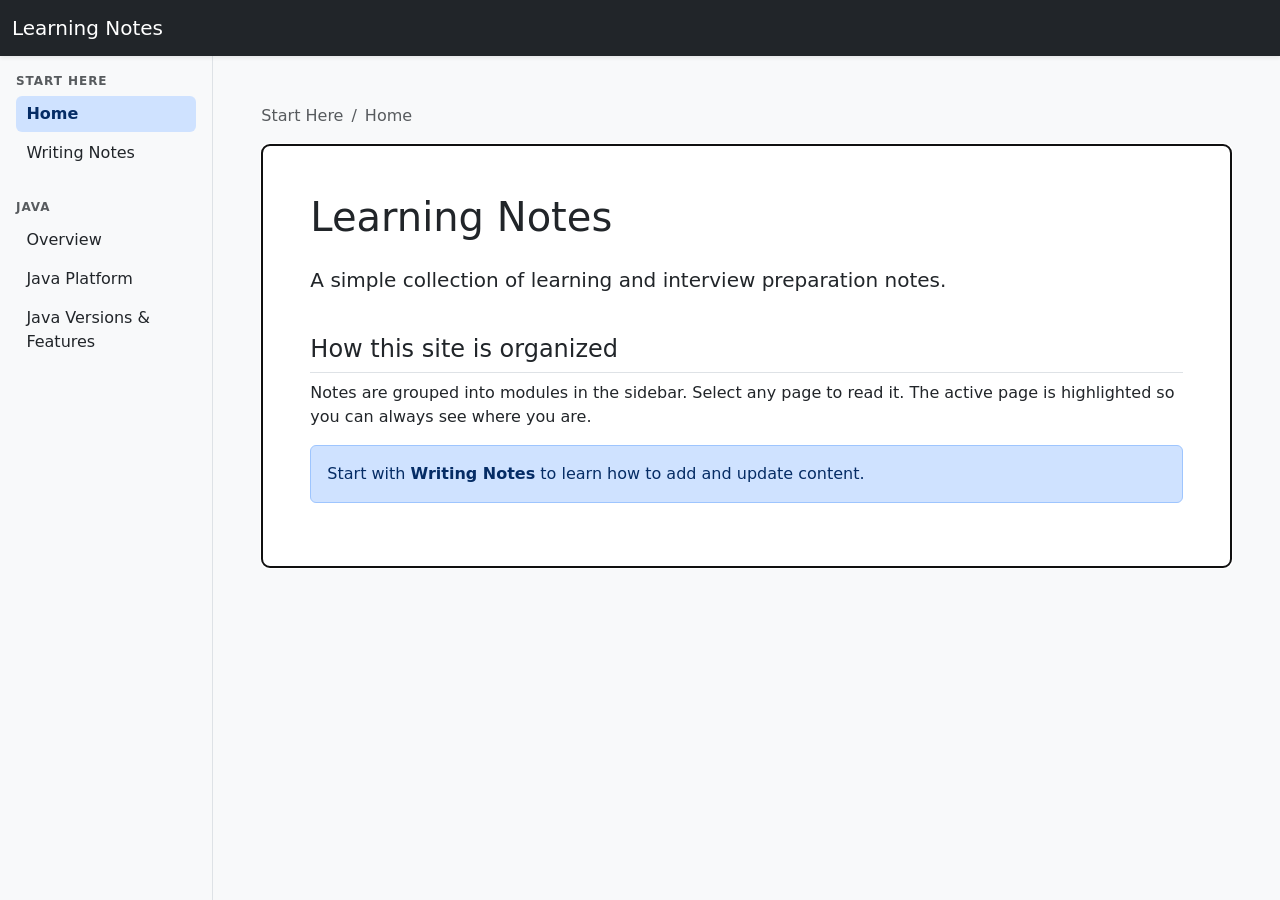
<file: index.html>
<!doctype html>
<html lang="en">
  <head>
    <meta charset="utf-8">
    <meta name="viewport" content="width=device-width, initial-scale=1">
    <meta name="description" content="Personal learning and interview preparation notes.">
    <title>Learning Notes</title>
    <link
      href="https://cdn.jsdelivr.net/npm/bootstrap@5.3.8/dist/css/bootstrap.min.css"
      rel="stylesheet"
    >
    <link href="assets/css/site.css" rel="stylesheet">
  </head>
  <body>
    <header class="navbar navbar-dark bg-dark sticky-top shadow-sm">
      <div class="container-fluid">
        <button
          class="navbar-toggler d-lg-none"
          type="button"
          data-bs-toggle="offcanvas"
          data-bs-target="#sidebar"
          aria-controls="sidebar"
          aria-label="Open navigation"
        >
          <span class="navbar-toggler-icon"></span>
        </button>
        <a class="navbar-brand ms-2 ms-lg-0" href="#/home">Learning Notes</a>
      </div>
    </header>

    <div class="container-fluid">
      <div class="row">
        <aside
          id="sidebar"
          class="sidebar offcanvas-lg offcanvas-start col-lg-3 col-xl-2 px-0 border-end"
          tabindex="-1"
          aria-label="Notes navigation"
        >
          <div class="offcanvas-header border-bottom">
            <h2 class="offcanvas-title h5 mb-0">Learning Notes</h2>
            <button
              type="button"
              class="btn-close"
              data-bs-dismiss="offcanvas"
              data-bs-target="#sidebar"
              aria-label="Close"
            ></button>
          </div>
          <div class="offcanvas-body d-block p-3">
            <nav id="notes-navigation" aria-label="Notes"></nav>
          </div>
        </aside>

        <main class="col-lg-9 col-xl-10 ms-sm-auto px-md-5">
          <div class="content-container py-4 py-md-5">
            <nav aria-label="Breadcrumb">
              <ol id="breadcrumbs" class="breadcrumb small"></ol>
            </nav>
            <article id="note-content" tabindex="-1">
              <div class="text-body-secondary">Loading notes...</div>
            </article>
          </div>
        </main>
      </div>
    </div>

    <script src="https://cdn.jsdelivr.net/npm/bootstrap@5.3.8/dist/js/bootstrap.bundle.min.js"></script>
    <script src="assets/js/app.js"></script>
  </body>
</html>
</file>
<file: assets/css/site.css>
html {
  scroll-padding-top: 5rem;
}

body {
  background: var(--bs-tertiary-bg);
}

.sidebar {
  background: var(--bs-body-bg);
}

.sidebar .offcanvas-body {
  overflow-y: auto;
}

.module-title {
  margin: 1.5rem 0 0.35rem;
  color: var(--bs-secondary-color);
  font-size: 0.75rem;
  font-weight: 700;
  letter-spacing: 0.08em;
  text-transform: uppercase;
}

.module-title:first-child {
  margin-top: 0;
}

.sidebar .nav-link {
  margin-bottom: 0.15rem;
  padding: 0.4rem 0.65rem;
  border-radius: var(--bs-border-radius);
  color: var(--bs-body-color);
}

.sidebar .nav-link:hover {
  background: var(--bs-tertiary-bg);
}

.sidebar .nav-link.active {
  background: var(--bs-primary-bg-subtle);
  color: var(--bs-primary-text-emphasis);
  font-weight: 600;
}

.content-container {
  width: 100%;
}

#note-content {
  padding: clamp(1.25rem, 4vw, 3rem);
  border: 1px solid var(--bs-border-color);
  border-radius: var(--bs-border-radius-lg);
  background: var(--bs-body-bg);
}

#note-content h1 {
  margin-bottom: 1.5rem;
}

#note-content h2 {
  margin-top: 2.5rem;
  padding-bottom: 0.5rem;
  border-bottom: 1px solid var(--bs-border-color);
  font-size: 1.5rem;
}

#note-content h3 {
  margin-top: 2rem;
  font-size: 1.2rem;
}

#note-content pre {
  padding: 1rem;
  border-radius: var(--bs-border-radius);
  background: var(--bs-dark);
  color: var(--bs-light);
  overflow-x: auto;
}

#note-content code:not(pre code) {
  padding: 0.15rem 0.35rem;
  border-radius: var(--bs-border-radius-sm);
  background: var(--bs-tertiary-bg);
}

@media (min-width: 992px) {
  .sidebar {
    position: fixed;
    top: 56px;
    bottom: 0;
  }
}
</file>
